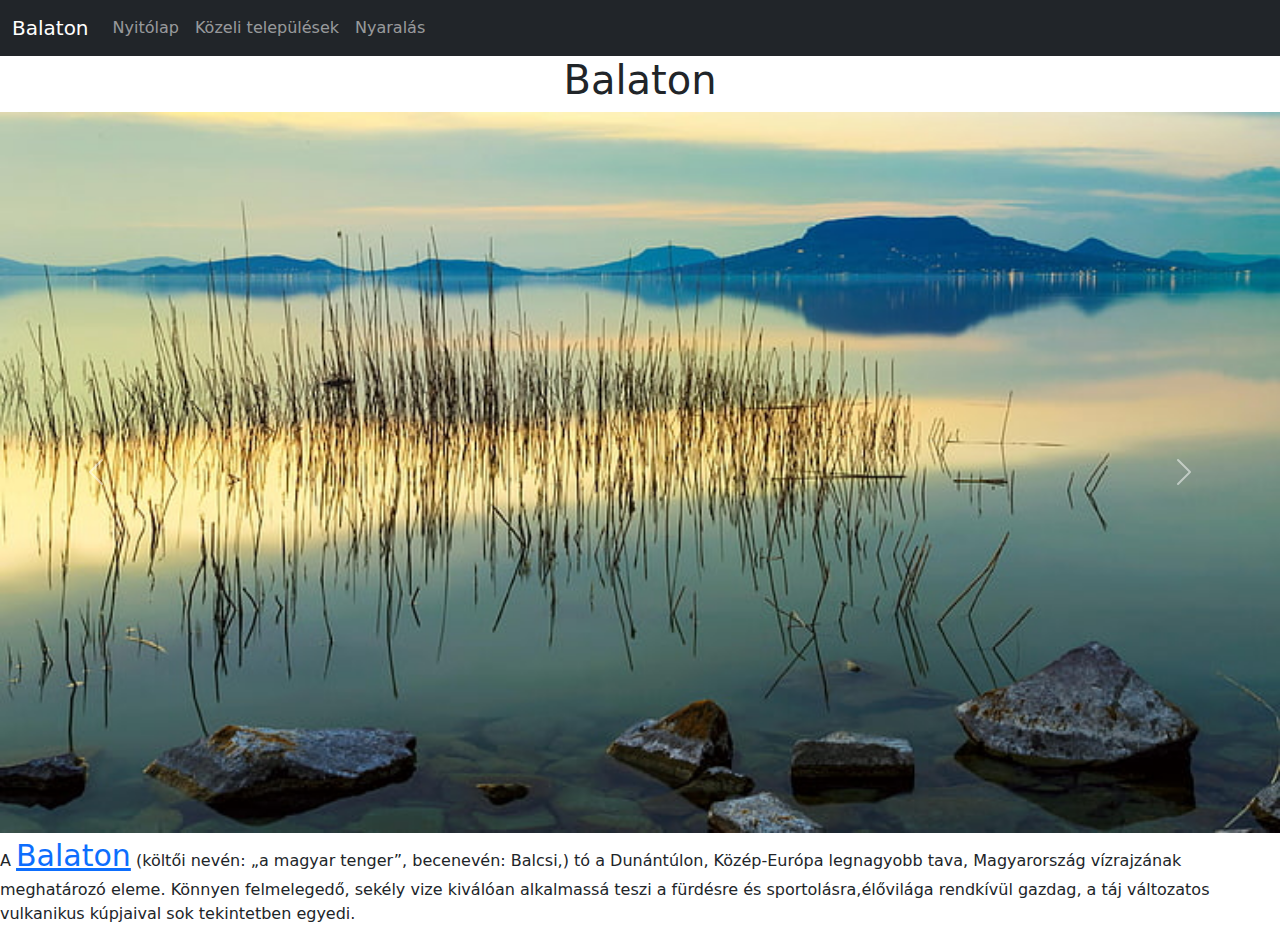
<file: index.html>
<!DOCTYPE html>
<html lang="en">
<head>
    <meta charset="UTF-8">
    <meta http-equiv="X-UA-Compatible" content="IE=edge">
    <meta name="viewport" content="width=device-width, initial-scale=1.0">
    <title>Document</title>

    <!-- Latest compiled and minified CSS -->
<link href="https://cdn.jsdelivr.net/npm/bootstrap@5.3.2/dist/css/bootstrap.min.css" rel="stylesheet">

<!-- Latest compiled JavaScript -->
<script src="https://cdn.jsdelivr.net/npm/bootstrap@5.3.2/dist/js/bootstrap.bundle.min.js"></script>

<link rel="stylesheet" href="sajat.css">

</head>
<body>





    <nav class="navbar navbar-expand-sm bg-dark navbar-dark">
        <div class="container-fluid">
          <a class="navbar-brand" href="video.html">Balaton</a>
          <button class="navbar-toggler" type="button" data-bs-toggle="collapse" data-bs-target="#collapsibleNavbar">
            <span class="navbar-toggler-icon"></span>
          </button>
          <div class="collapse navbar-collapse" id="collapsibleNavbar">
            <ul class="navbar-nav">
              <li class="nav-item">
                <a class="nav-link" href="index.html">Nyitólap</a>
              </li>
              <li class="nav-item">
                <a class="nav-link" href="Kozeli.html">Közeli települések</a>
              </li>
              <li class="nav-item">
                <a class="nav-link" href="nyalaras.html">Nyaralás</a>
              </li>
            </ul>
          </div>
        </div>
      </nav>











<h1>Balaton</h1>



<!-- Carousel -->
<div id="demo" class="carousel slide" data-bs-ride="carousel">


  
    <!-- The slideshow/carousel -->
    <div class="carousel-inner">
      <div class="carousel-item active">
        <img src="kep1.jpg" alt="" class="d-block w-100">
      </div>
      <div class="carousel-item">
        <img src="kep5.jpg" alt="" class="d-block w-100">
      </div>
      <div class="carousel-item">
        <img src="kep3.jpg" alt="" class="d-block w-100">
      </div>
    </div>
  
    <!-- Left and right controls/icons -->
    <button class="carousel-control-prev" type="button" data-bs-target="#demo" data-bs-slide="prev">
      <span class="carousel-control-prev-icon"></span>
    </button>
    <button class="carousel-control-next" type="button" data-bs-target="#demo" data-bs-slide="next">
      <span class="carousel-control-next-icon"></span>
    </button>
  </div>

  A <a class="buta" target="_blank" href="https://hu.wikipedia.org/wiki/Balaton">Balaton</a> (költői nevén: „a magyar tenger”, becenevén: Balcsi,)
   tó a Dunántúlon, Közép-Európa legnagyobb tava,
   Magyarország vízrajzának meghatározó eleme. Könnyen felmelegedő, sekély vize kiválóan alkalmassá teszi
    a fürdésre és sportolásra,élővilága rendkívül gazdag, a táj változatos vulkanikus kúpjaival
     sok tekintetben egyedi.











































    
</body>
</html>
</file>
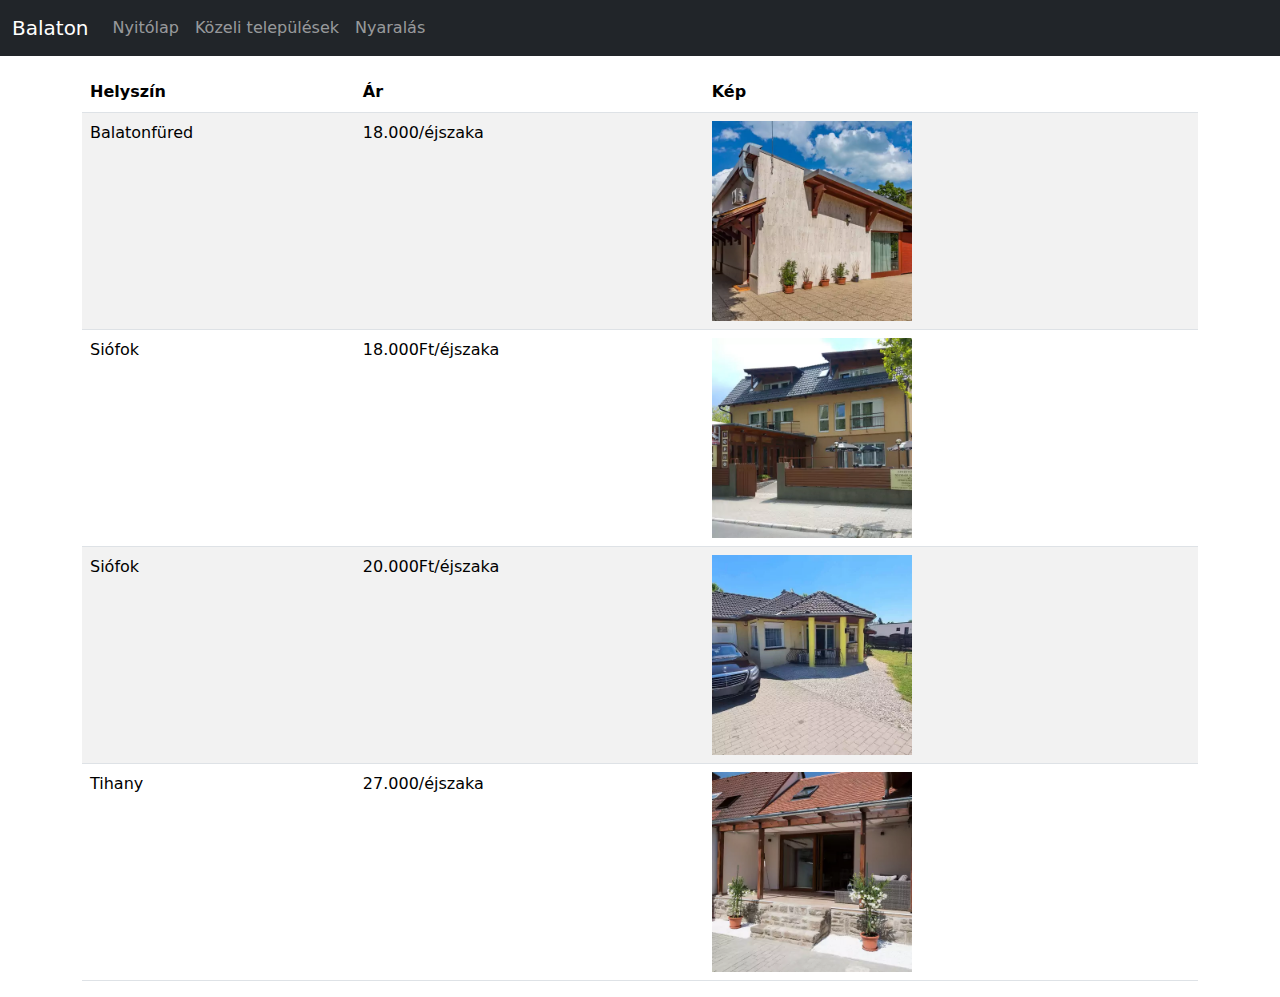
<file: nyalaras.html>
<!DOCTYPE html>
<html lang="en">
<head>
    <meta charset="UTF-8">
    <meta http-equiv="X-UA-Compatible" content="IE=edge">
    <meta name="viewport" content="width=device-width, initial-scale=1.0">
    <title>Document</title>

    <!-- Latest compiled and minified CSS -->
<link href="https://cdn.jsdelivr.net/npm/bootstrap@5.3.2/dist/css/bootstrap.min.css" rel="stylesheet">

<!-- Latest compiled JavaScript -->
<script src="https://cdn.jsdelivr.net/npm/bootstrap@5.3.2/dist/js/bootstrap.bundle.min.js"></script>

<link rel="stylesheet" href="sajat.css">

</head>
<body>





    <nav class="navbar navbar-expand-sm bg-dark navbar-dark">
        <div class="container-fluid">
          <a class="navbar-brand" href="video.html">Balaton</a>
          <button class="navbar-toggler" type="button" data-bs-toggle="collapse" data-bs-target="#collapsibleNavbar">
            <span class="navbar-toggler-icon"></span>
          </button>
          <div class="collapse navbar-collapse" id="collapsibleNavbar">
            <ul class="navbar-nav">
              <li class="nav-item">
                <a class="nav-link" href="index.html">Nyitólap</a>
              </li>
              <li class="nav-item">
                <a class="nav-link" href="Kozeli.html">Közeli települések</a>
              </li>
              <li class="nav-item">
                <a class="nav-link" href="nyalaras.html">Nyaralás</a>
              </li>
            </ul>
          </div>
        </div>
      </nav>

      <div class="container mt-3">
       
              
        <table class="table table-striped">
          <thead>
            <tr>
              <th>Helyszín</th>
              <th>Ár</th>
              <th>Kép</th>
            </tr>
          </thead>
          <tbody>
            <tr>
              <td>Balatonfüred</td>
              <td>18.000/éjszaka</td>
              <td><img class="kep" src="haz1.webp" alt=""></td>
            </tr>
            <tr>
              <td>Siófok</td>
              <td>18.000Ft/éjszaka</td>
              <td><img class="kep" src="haz2.webp" alt=""></td>
            </tr>
            <tr>
              <td>Siófok</td>
              <td>20.000Ft/éjszaka</td>
              <td><img class="kep" src="haz3.webp" alt=""></td>
            </tr>
            <tr>
                <td>Tihany</td>
                <td>27.000/éjszaka</td>
                <td><img class="kep" src="haz4.webp" alt=""></td>
              </tr>
          </tbody>
        </table>
      </div>
</file>
<file: sajat.css>
h1{text-align: center;text-shadow: 3p slategray;}

.buta{font-size: 30px;}

.buta:hover{background-color: lightblue;}

.vid{text-align: center; margin-top: 100px;}

.kep{width: 200px;}
</file>
